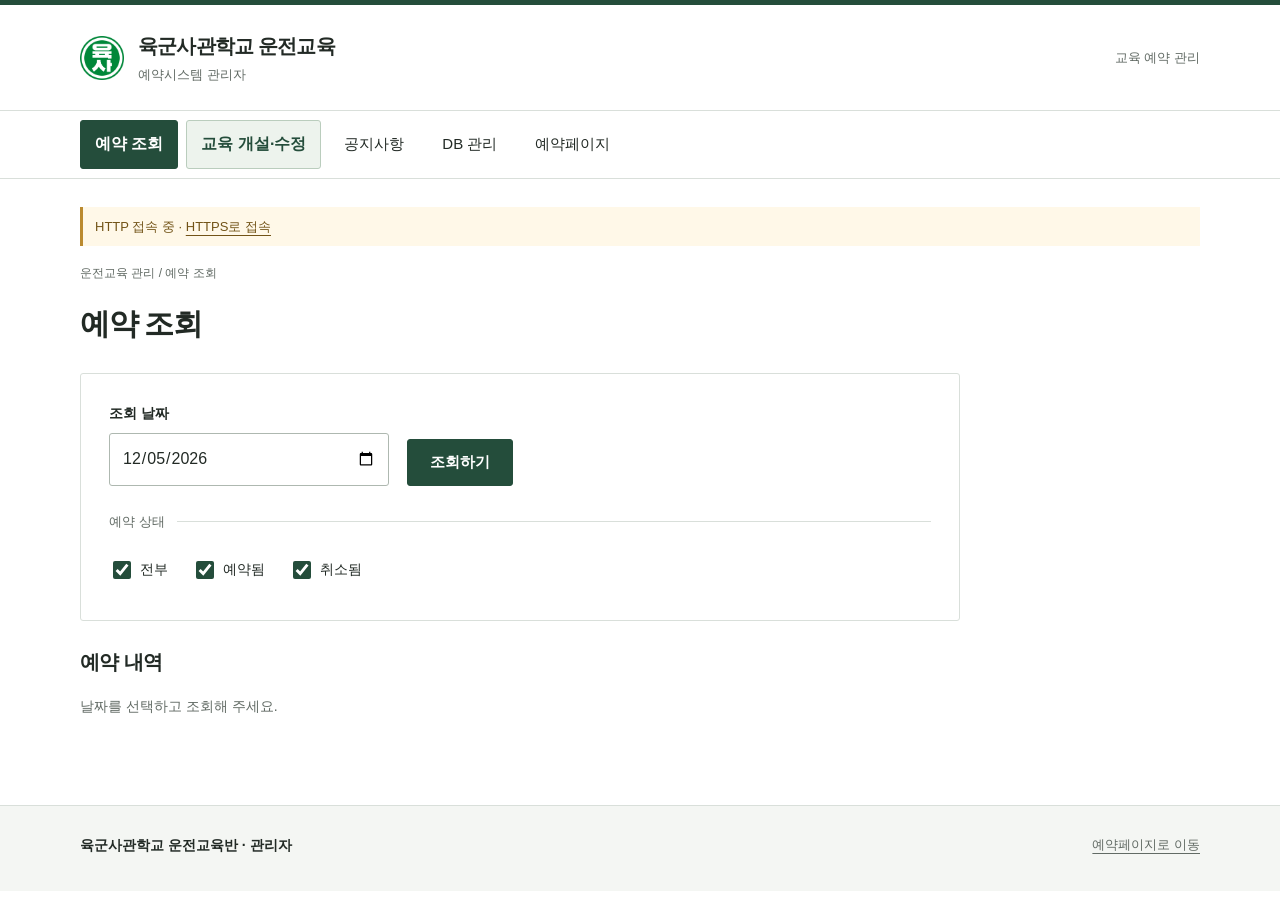
<file: index.html>
<!doctype html><html lang="ko"><head><meta charset="utf-8"><meta name="viewport" content="width=device-width,initial-scale=1"><meta name="referrer" content="no-referrer"><meta name="robots" content="noindex,nofollow"><title>예약 조회 | 운전교육 관리</title><link rel="icon" href="Korea_Military_Academy_Insignia.svg.png"><link rel="stylesheet" href="assets/site.css?v=admin11-slots"><script src="assets/common.js?v=admin11-slots" defer></script><script type="module" src="assets/reservations.js?v=admin11-slots"></script></head><body><a class="skip" href="#main">본문 바로가기</a><header class="site-header"><div class="wrap brand-row"><a class="brand" href="index.html"><img src="Korea_Military_Academy_Insignia.svg.png" alt="" width="44" height="52"><span><strong>육군사관학교 운전교육</strong><small>예약시스템 관리자</small></span></a><span class="header-note">교육 예약 관리</span></div><nav class="nav-bar" aria-label="관리자 메뉴"><div class="wrap nav-links"><a href="index.html" class="nav-main" aria-current="page">예약 조회</a><a href="schedule.html" class="nav-main">교육 개설·수정</a><a href="announcement.html" class="nav-other">공지사항</a><a href="dbmanage.html" class="nav-other">DB 관리</a><a href="https://kma-driving.o-r.kr" class="nav-other">예약페이지</a></div></nav></header><main id="main" class="wrap" tabindex="-1"><div class="page-heading"><p class="breadcrumb"><a href="index.html">운전교육 관리</a> / 예약 조회</p><h1>예약 조회</h1></div><noscript><p class="callout">관리 기능에는 JavaScript가 필요합니다.</p></noscript><section class="panel reservation-query"><form id="searchForm"><div class="inline-form"><div class="field"><label for="searchDate">조회 날짜</label><input type="date" id="searchDate" required></div><button type="submit" id="searchButton" class="button primary">조회하기</button></div><fieldset class="filters"><legend>예약 상태</legend><label><input type="checkbox" id="filterAll" checked> 전부</label><label><input type="checkbox" id="filterBooked" checked> 예약됨</label><label><input type="checkbox" id="filterCancelled" checked> 취소됨</label></fieldset></form></section><section class="reservation-result" aria-labelledby="resultTitle"><div class="section-heading"><h2 id="resultTitle">예약 내역</h2><span id="resultCaption" class="small"></span></div><p id="searchStatus" class="status" role="status">날짜를 선택하고 조회해 주세요.</p><div id="reservationCards" class="admin-card-list" aria-label="예약 목록" aria-busy="false"></div></section></main><footer class="site-footer"><div class="wrap footer-grid"><strong>육군사관학교 운전교육반 · 관리자</strong><a href="https://kma-driving.o-r.kr">예약페이지로 이동</a></div></footer><dialog id="confirmDialog" aria-labelledby="confirmTitle"><h2 id="confirmTitle"></h2><p id="confirmText" class="prewrap"></p><div class="form-actions"><button id="confirmNo" type="button" autofocus>취소</button><button id="confirmYes" type="button" class="button danger">확인</button></div></dialog><dialog id="noteDialog" aria-labelledby="noteTitle"><h2 id="noteTitle">비고</h2><p id="noteText" class="prewrap"></p><button type="button" id="noteClose">닫기</button></dialog></body></html>
</file>
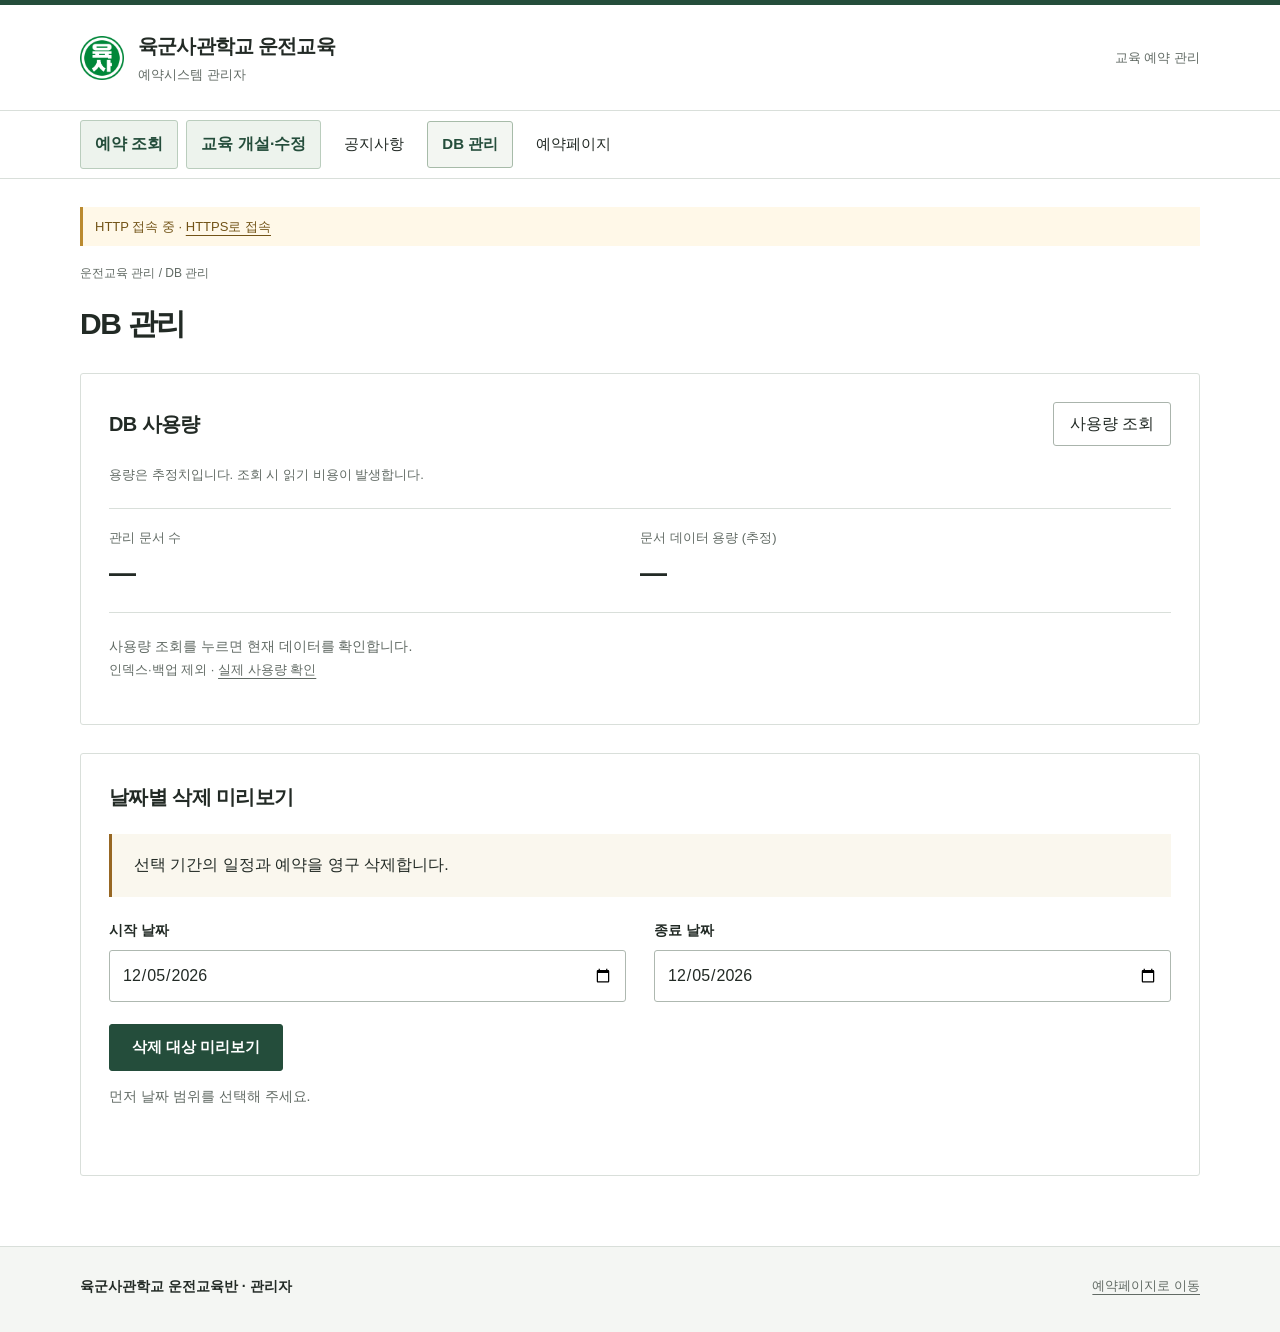
<file: dbmanage.html>
<!doctype html><html lang="ko"><head><meta charset="utf-8"><meta name="viewport" content="width=device-width,initial-scale=1"><meta name="referrer" content="no-referrer"><meta name="robots" content="noindex,nofollow"><title>DB 관리 | 운전교육 관리</title><link rel="icon" href="Korea_Military_Academy_Insignia.svg.png"><link rel="stylesheet" href="assets/site.css?v=admin11-slots"><script src="assets/common.js?v=admin11-slots" defer></script><script type="module" src="assets/dbmanage.js?v=admin11-slots"></script></head><body><a class="skip" href="#main">본문 바로가기</a><header class="site-header"><div class="wrap brand-row"><a class="brand" href="index.html"><img src="Korea_Military_Academy_Insignia.svg.png" alt="" width="44" height="52"><span><strong>육군사관학교 운전교육</strong><small>예약시스템 관리자</small></span></a><span class="header-note">교육 예약 관리</span></div><nav class="nav-bar" aria-label="관리자 메뉴"><div class="wrap nav-links"><a href="index.html" class="nav-main">예약 조회</a><a href="schedule.html" class="nav-main">교육 개설·수정</a><a href="announcement.html" class="nav-other">공지사항</a><a href="dbmanage.html" class="nav-other" aria-current="page">DB 관리</a><a href="https://kma-driving.o-r.kr" class="nav-other">예약페이지</a></div></nav></header><main id="main" class="wrap" tabindex="-1"><div class="page-heading"><p class="breadcrumb"><a href="index.html">운전교육 관리</a> / DB 관리</p><h1>DB 관리</h1></div><noscript><p class="callout">관리 기능에는 JavaScript가 필요합니다.</p></noscript><section class="panel"><div class="section-heading"><h2>DB 사용량</h2><button id="loadUsage" type="button">사용량 조회</button></div><p class="small">용량은 추정치입니다. 조회 시 읽기 비용이 발생합니다.</p><div class="metrics"><div><span>관리 문서 수</span><strong id="usageCount">—</strong></div><div><span>문서 데이터 용량 (추정)</span><strong id="usageBytes">—</strong></div></div><div id="usageBreakdown"></div><p id="usageStatus" class="status" role="status">사용량 조회를 누르면 현재 데이터를 확인합니다.</p><p class="small">인덱스·백업 제외 · <a href="https://console.firebase.google.com/project/kma-driving-education-booking/firestore/usage">실제 사용량 확인</a></p></section><section class="panel spaced"><h2>날짜별 삭제 미리보기</h2><p class="callout warning">선택 기간의 일정과 예약을 영구 삭제합니다.</p><form id="previewForm"><div class="form-grid"><div class="field"><label for="startDate">시작 날짜</label><input type="date" id="startDate" required></div><div class="field"><label for="endDate">종료 날짜</label><input type="date" id="endDate" required></div></div><div class="form-actions"><button type="submit" id="previewButton" class="button primary">삭제 대상 미리보기</button></div></form><p id="previewStatus" class="status" role="status">먼저 날짜 범위를 선택해 주세요.</p><div id="deletePreview" hidden><div class="metrics"><div><span>삭제할 교육 일정</span><strong id="previewDates">—</strong></div><div><span>삭제할 예약</span><strong id="previewReservations">—</strong></div><div><span>삭제 예상 데이터 용량</span><strong id="previewBytes">—</strong></div></div><p id="previewShare" class="small"></p><p id="previewRange" class="chosen"></p><div class="table-scroll"><table><caption>날짜별 삭제 예상량 (현재 조회 기준)</caption><thead><tr><th scope="col">날짜</th><th scope="col">교육 일정</th><th scope="col">예약</th><th scope="col">예상 용량</th></tr></thead><tbody id="previewRows"></tbody></table></div><p class="small">미리보기 유효시간: 5분</p><div class="form-actions"><button type="button" id="deleteButton" class="button danger" disabled>미리본 데이터 삭제</button></div></div><p id="deleteStatus" class="status" role="status"></p></section></main><footer class="site-footer"><div class="wrap footer-grid"><strong>육군사관학교 운전교육반 · 관리자</strong><a href="https://kma-driving.o-r.kr">예약페이지로 이동</a></div></footer><dialog id="confirmDialog" aria-labelledby="confirmTitle"><h2 id="confirmTitle"></h2><p id="confirmText" class="prewrap"></p><div class="form-actions"><button id="confirmNo" type="button" autofocus>취소</button><button id="confirmYes" type="button" class="button danger">확인</button></div></dialog><dialog id="noteDialog" aria-labelledby="noteTitle"><h2 id="noteTitle">비고</h2><p id="noteText" class="prewrap"></p><button type="button" id="noteClose">닫기</button></dialog></body></html>
</file>
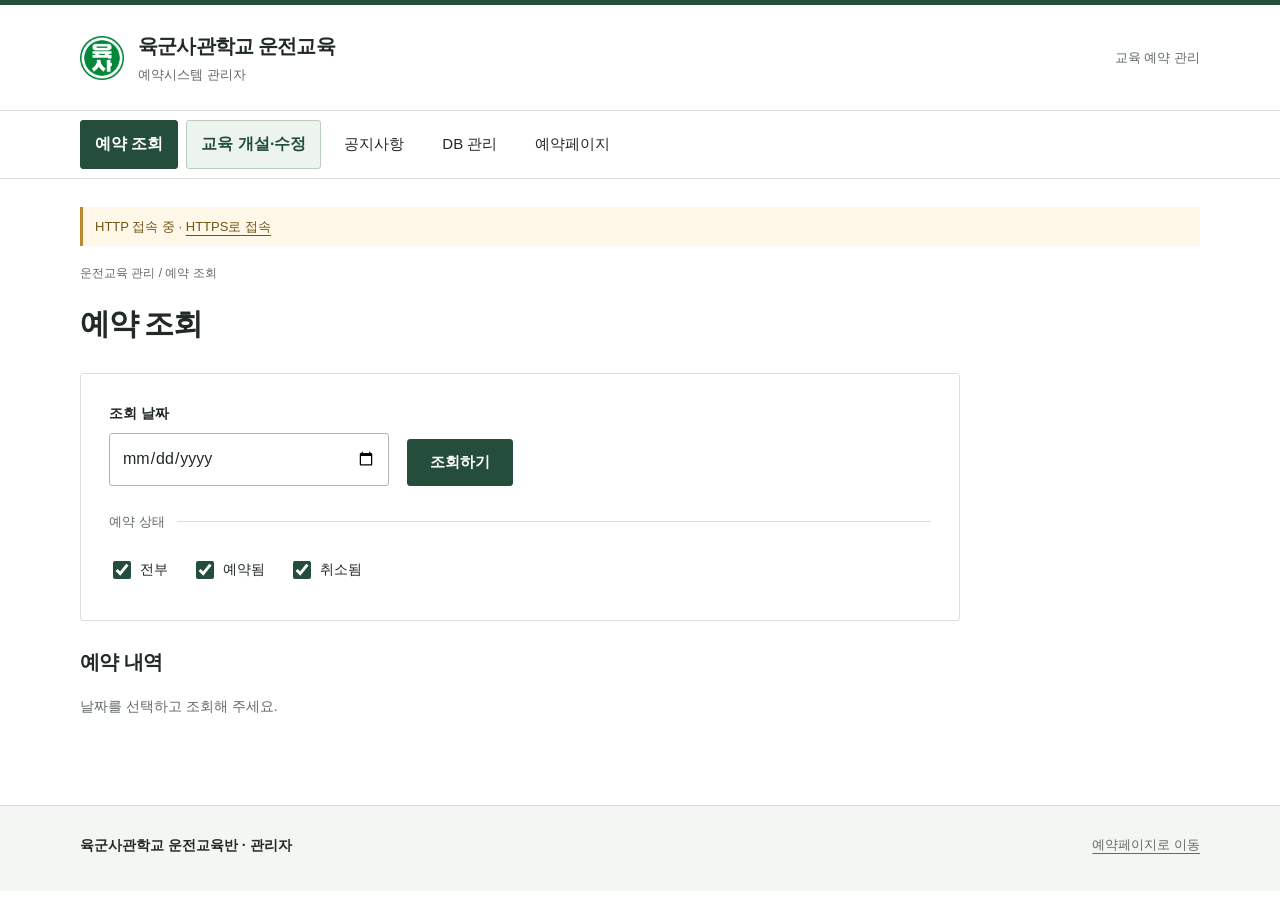
<file: message.html>
<!doctype html><html lang="ko"><head><meta charset="utf-8"><meta name="viewport" content="width=device-width,initial-scale=1"><meta name="robots" content="noindex,nofollow"><meta http-equiv="refresh" content="0;url=index.html"><title>예약 조회로 이동</title></head><body><p><a href="index.html">예약 조회·문자 보내기</a></p></body></html>
</file>
<file: assets/site.css>
:root{color-scheme:light;--green:#244d3b;--ink:#222a25;--muted:#626b65;--line:#d9dfda;--soft:#f4f6f3;--red:#a2332c;--amber:#785719}*{box-sizing:border-box}html{scroll-padding-top:20px}body{margin:0;background:#fff;color:var(--ink);font-family:-apple-system,BlinkMacSystemFont,"Apple SD Gothic Neo","Malgun Gothic",sans-serif;font-size:16px;line-height:1.65;word-break:keep-all;overflow-wrap:anywhere}a{color:inherit;text-underline-offset:4px}button,input,select,textarea{font:inherit}button,a,input,select,textarea{-webkit-tap-highlight-color:transparent}button{cursor:pointer}button:disabled{cursor:default;opacity:.55}button,.button{min-height:44px}button{padding:8px 16px;background:white;border:1px solid #aab4ac;border-radius:3px;color:var(--ink)}button:hover:not(:disabled){background:var(--soft)}:focus-visible{outline:3px solid #9b6517;outline-offset:3px}[hidden]{display:none!important}.wrap{max-width:1120px;width:calc(100% - 64px);margin-inline:auto}.site-header{border-top:5px solid var(--green)}.brand-row{display:flex;align-items:center;justify-content:space-between;padding-block:25px;gap:20px}.brand{display:flex;align-items:center;gap:14px;text-decoration:none}.brand img{object-fit:contain;flex-shrink:0}.brand strong{display:block;font-size:20px;letter-spacing:-.04em}.brand small{display:block;font-size:13px;color:var(--muted);margin-top:1px}.header-note{font-size:13px;color:var(--muted)}.nav-bar{border-block:1px solid var(--line)}.nav-links{display:flex;gap:36px}.nav-links a{display:block;padding:15px 0 12px;text-decoration:none;font-size:15px;border-bottom:3px solid transparent}.nav-links a:hover{color:var(--green);border-bottom-color:#adbfb2}.nav-links a[aria-current]{color:var(--green);font-weight:700;border-bottom-color:var(--green)}main.wrap{padding-top:28px;padding-bottom:70px;min-height:60vh}.breadcrumb{margin:0 0 20px;font-size:12px;color:var(--muted)}.breadcrumb a{text-decoration:none}.page-heading{margin-bottom:30px}.page-heading h1{font-size:30px;letter-spacing:-.045em;line-height:1.3;margin:0 0 12px;font-weight:700}.page-heading>p:last-child{color:var(--muted);margin:0;font-size:15px}h2{font-size:20px;line-height:1.5;margin:0 0 20px;letter-spacing:-.03em}h3{font-size:17px}p{margin:0 0 16px}.panel{border:1px solid var(--line);padding:28px;background:white;border-radius:3px}.section-heading{display:flex;gap:12px;align-items:center;justify-content:space-between;flex-wrap:wrap;margin-bottom:18px}.section-heading h2{margin:0}.text-button{border:0;background:none;color:var(--muted);font-size:13px;padding:7px 4px;min-height:44px;text-decoration:underline}.button{display:inline-flex;justify-content:center;align-items:center;gap:30px;padding:10px 22px;border:1px solid #abb6ad;border-radius:3px;font-weight:600;text-decoration:none;background:white;font-size:15px}.primary{background:var(--green);border-color:var(--green);color:white}.primary:hover:not(:disabled){background:#183e2b}.danger{background:var(--red);color:white;border-color:var(--red)}.danger:hover:not(:disabled){background:#84231f}.home-grid{display:grid;grid-template-columns:minmax(0,1fr) 310px;gap:30px}.notice{border-top:2px solid var(--green)}.notice-content{white-space:pre-wrap;min-height:170px;padding-block:20px;line-height:1.9}.notice time,.small,small,figcaption{font-size:13px;color:var(--muted)}.reservation-shortcut{background:var(--soft);padding:28px;border:1px solid var(--line);border-radius:3px}.reservation-shortcut>p{font-size:14px;color:var(--muted);line-height:1.8}.reservation-shortcut .button{display:flex;margin-block:10px}.reservation-shortcut p.small{font-size:12px;margin-top:18px;margin-bottom:0}.status{font-size:14px;color:var(--muted);margin:14px 0 0;min-height:24px}.status.error{color:var(--red)}.status.success{color:var(--green)}.home-links{margin-top:42px}.link-list{border-top:1px solid var(--ink)}.link-list>a{display:grid;grid-template-columns:230px 1fr 20px;align-items:center;gap:12px;padding:22px 4px;border-bottom:1px solid var(--line);text-decoration:none}.link-list>a:hover{background:var(--soft)}.link-list strong{font-size:16px;font-weight:600}.link-list span{font-size:14px;color:var(--muted)}.link-list b{font-weight:400}.site-footer{border-top:1px solid var(--line);background:var(--soft);padding:28px 0 34px;font-size:13px;color:var(--muted)}.footer-grid{display:flex;justify-content:space-between;gap:24px}.footer-grid strong{color:var(--ink);font-size:14px}.footer-grid p{margin:6px 0 0}.footer-grid>div:last-child{text-align:right;line-height:2}.sep{color:#87928a}.skip{position:fixed;top:8px;left:8px;z-index:100;background:white;border:2px solid var(--green);padding:10px;transform:translateY(-180%)}.skip:focus{transform:none}.sr-only{position:absolute;width:1px;height:1px;padding:0;margin:-1px;overflow:hidden;clip-path:inset(50%);white-space:nowrap}.callout,.tip-box,.warning-box{padding:18px 22px;background:var(--soft);border-left:3px solid var(--green);margin-block:22px}.callout h4,.tip-box h4,.warning-box h4{margin:0 0 8px}.tip-box p,.warning-box p{margin:5px 0;font-size:14px}.guide-section{border-top:1px solid var(--line);padding:28px 0;margin-bottom:18px;max-width:860px}.guide-header{display:flex;gap:15px;align-items:center}.guide-number{color:var(--green);font-size:15px;font-weight:700}.step-item{display:flex;gap:18px;margin:22px 0}.step-number{color:var(--muted);font-size:14px;min-width:18px;padding-top:1px}.step-title{margin:0 0 6px;font-size:16px}.step-description{margin:0;color:var(--muted);font-size:15px}.old-example{border:1px solid var(--line);padding:14px;margin-top:22px}.old-example summary{cursor:pointer;font-size:14px}.old-example img{max-width:100%;height:auto;margin-top:18px}.study{max-width:900px}.video-container{position:relative;aspect-ratio:16/9;background:#edf0ed}.video-container iframe{display:block;width:100%;height:100%;border:0}.video-container+p{margin:12px 0 0}.anchor-nav{display:flex;flex-wrap:wrap;gap:8px;margin-bottom:25px}.anchor-nav a{padding:9px 22px;border:1px solid var(--line);text-decoration:none;font-size:14px;min-height:44px}.anchor-nav a:hover{background:var(--soft)}.course{margin-bottom:28px}.course-grid{display:grid;grid-template-columns:1fr 1fr;gap:28px;align-items:start}.course-grid figure{margin:0}.course-grid img{max-width:100%;height:auto;display:block;width:100%;border:1px solid var(--line)}figcaption{margin-top:10px}.prose{max-width:900px}.prose h2{margin-top:30px;font-size:18px}.prose p,.prose li{font-size:15px}.prose ul{padding-left:22px}.prose .box{background:var(--soft);padding:18px}.booking-layout{display:grid;grid-template-columns:360px minmax(0,1fr);gap:24px}.month-controls{display:flex;align-items:center;justify-content:space-between;margin:12px 0 18px}.month-controls h3{margin:0;font-size:17px}.month-controls button{width:44px;padding:0;font-size:24px}.calendar{display:grid;grid-template-columns:repeat(7,minmax(0,1fr));gap:3px;text-align:center}.calendar .weekday{font-size:12px;color:var(--muted);padding-bottom:10px}.calendar button{border:1px solid transparent;min-width:0;padding:5px 0;min-height:44px;font-size:14px}.calendar .today{border-color:#81988a}.calendar [aria-pressed=true]{background:var(--green);color:white;border-color:var(--green)}.calendar button:disabled{color:#939b95;background:transparent}.calendar-panel>.small{margin-top:18px;margin-bottom:0;font-size:12px}.table-scroll{overflow:auto}.table-scroll:focus-visible{outline-offset:-3px}table{border-collapse:collapse;width:100%;font-size:14px}th,td{text-align:center;border-bottom:1px solid var(--line);padding:13px 8px}thead th{background:var(--soft);font-size:13px;font-weight:600;border-top:1px solid var(--line)}tbody th{font-size:13px;font-weight:500;white-space:nowrap}.schedule td{padding:8px 4px}.slot{width:100%;min-width:64px;border:1px solid #aabcae;padding:6px 3px;border-radius:3px;font-size:14px;color:var(--green)}.slot small{display:block;font-size:11px;color:inherit}.slot[aria-pressed=true]{background:var(--green);color:white}.slot:disabled{border-color:transparent;color:var(--muted);opacity:1;font-size:12px}.booking-form{margin-top:28px;max-width:100%}.chosen{padding:14px 18px;background:var(--soft);font-size:15px;border-left:3px solid var(--green);margin-bottom:24px}.form-grid{display:grid;grid-template-columns:1fr 1fr;gap:22px 28px}.field{margin-bottom:22px;min-width:0}.form-grid .field{margin-bottom:0}label{display:block;margin-bottom:8px;font-size:14px;font-weight:600}label span{font-size:12px;font-weight:400;color:var(--muted)}input,select,textarea{width:100%;border:1px solid #aeb8b0;border-radius:3px;padding:11px 12px;background:white;color:var(--ink);min-height:46px}textarea{resize:vertical}input[aria-invalid=true]{border-color:var(--red)}.field small{display:block;margin-top:6px;font-size:12px}.form-grid+.field{margin-top:24px}.form-actions{display:flex;flex-wrap:wrap;align-items:center;gap:16px;margin-top:22px}.form-actions a{font-size:14px}.results{margin-top:34px}.booking-result{border:1px solid var(--line);border-left:3px solid var(--green);padding:24px;margin-top:16px}.booking-result.cancelled{border-left-color:#a6afa7;background:#fafbf9}.result-top{display:flex;justify-content:space-between;gap:12px;align-items:center}.result-top h3{margin:0;font-size:18px}.badge{display:inline-block;padding:3px 9px;background:#e9f0e9;color:var(--green);font-size:12px}.cancelled .badge{background:#edf0ed;color:var(--muted)}dl{display:grid;grid-template-columns:90px 1fr;gap:8px 12px;margin:18px 0;font-size:14px}dt{color:var(--muted)}dd{margin:0}dialog{border:1px solid var(--line);border-radius:4px;padding:28px;max-width:min(480px,calc(100% - 32px));color:var(--ink)}dialog::backdrop{background:#14241bc0}dialog h2{margin-bottom:14px}body.dialog-open{overflow:hidden}
@media(max-width:900px){.nav-links{gap:24px}.booking-layout{grid-template-columns:310px minmax(0,1fr)}.booking-layout .panel{padding:20px}.home-grid{grid-template-columns:minmax(0,1fr) 280px}}
@media(max-width:700px){.wrap{width:calc(100% - 32px)}.brand-row{padding-block:17px;gap:10px}.brand{gap:10px}.brand strong{font-size:17px}.brand small{font-size:12px}.brand img{width:34px;height:42px}.header-note{display:none}.menu-button{font-size:12px;padding-inline:10px;flex-shrink:0}.nav-links{flex-wrap:wrap;gap:0;padding-block:6px}.nav-links a{flex:0 0 50%;padding:12px 8px;border:0;font-size:14px}.nav-links a[aria-current]{background:var(--soft);border-left:3px solid var(--green);padding-left:5px}.page-heading h1{font-size:26px}.page-heading>p:last-child{font-size:14px}.breadcrumb{margin-bottom:20px}.home-grid{grid-template-columns:1fr;gap:20px}.panel{padding:22px}.notice-content{min-height:100px}.reservation-shortcut{padding:22px}.reservation-shortcut>p br{display:none}.home-links{margin-top:32px}.link-list>a{grid-template-columns:1fr 20px;gap:4px;padding:18px 2px}.link-list span{grid-column:1;grid-row:2;font-size:13px}.link-list b{grid-column:2;grid-row:1 / 3}.footer-grid{display:block}.footer-grid>div:last-child{text-align:left;margin-top:18px}.booking-layout{grid-template-columns:1fr}.calendar button{min-height:42px}.form-grid{grid-template-columns:1fr;gap:20px}.course-grid{grid-template-columns:1fr;gap:20px}.course{padding:20px}.booking-result{padding:20px}.result-top{align-items:start}.result-top h3{font-size:16px}.form-actions .primary{min-width:140px}main.wrap{padding-bottom:45px}.schedule th,.schedule td{padding-inline:3px}.slot{min-width:58px}.schedule-panel>.small{font-size:12px}.step-description{font-size:14px}}
@media(prefers-reduced-motion:no-preference){button,a{transition:background-color .12s,color .12s}}
@media print{header,.site-footer,.menu-button,.form-actions,.text-button{display:none}.wrap{width:100%}.panel{break-inside:avoid}.video-container{display:none}main.wrap{padding:0}}

.contact-strip{display:flex;flex-wrap:wrap;align-items:center;gap:12px 28px;margin:0 0 24px;padding:17px 22px;background:var(--soft);border:1px solid var(--line);border-radius:3px;font-size:14px}.contact-strip strong{color:var(--green)}.contact-strip a{display:inline-flex;align-items:center;gap:8px;min-height:44px;text-decoration:none}.contact-strip a:hover{text-decoration:underline}.contact-strip a span{font-size:12px;color:var(--muted)}
@media(max-width:700px){.contact-strip{padding:16px 20px;gap:4px 16px}.contact-strip strong{flex-basis:100%;margin-bottom:4px}.contact-strip a{flex-basis:100%}.nav-links a{overflow-wrap:anywhere}}
.menu-toggle{display:flex;align-items:center;gap:10px;font-size:14px}.hamburger{display:flex;flex-direction:column;gap:4px;width:18px}.hamburger i{height:2px;background:var(--green);width:100%}.drawer{position:fixed;inset:0 0 0 auto;margin:0;width:min(360px,100%);height:100%;max-height:100%;border:0;border-left:1px solid var(--line);border-radius:0;padding:26px}.drawer-links a{display:block;padding:17px 8px;border-bottom:1px solid var(--line);text-decoration:none}.drawer-links a[aria-current]{color:var(--green);font-weight:700;background:var(--soft)}.spaced{margin-top:28px}.date-field{max-width:280px}.inline-form{display:flex;align-items:flex-end;flex-wrap:wrap;gap:18px}.inline-form .field{margin:0;min-width:200px}.capacity-table{max-width:800px}.capacity-table input{max-width:125px;text-align:center}.capacity-table caption{text-align:left;color:var(--muted);font-size:13px;padding-bottom:12px}.reservation-table{min-width:1000px}.message-table{min-width:680px}.message-table a{font-size:13px}.filters{display:flex;flex-wrap:wrap;gap:12px 24px;margin:25px 0 0;border:0;border-top:1px solid var(--line);padding:16px 0 0}.filters legend{padding:0 12px 0 0;font-size:13px;color:var(--muted)}.filters label{display:flex;align-items:center;gap:6px;margin:0;font-weight:400;min-height:44px}.filters input{width:18px;height:18px;min-height:0;accent-color:var(--green)}.metrics{display:grid;grid-template-columns:repeat(auto-fit,minmax(180px,1fr));border-block:1px solid var(--line);margin:22px 0}.metrics>div{padding:18px 20px 18px 0}.metrics span{display:block;color:var(--muted);font-size:13px}.metrics strong{display:block;font-size:27px;line-height:1.5;margin-top:5px;letter-spacing:-.04em}.prewrap{white-space:pre-wrap;overflow-wrap:anywhere}.cancelled{background:#f6f7f5;color:#657168}.warning{border-left-color:#976723;background:#faf7ee}.defaults-bar{margin:20px 0;padding:18px;background:var(--soft);border:1px solid var(--line)}.defaults-bar .form-actions{margin-top:8px}.defaults-bar p{margin:0}.table-scroll>table caption{color:var(--muted);font-size:13px;padding-bottom:10px;text-align:left}.table-scroll button{font-size:13px;white-space:nowrap}.table-scroll td{overflow-wrap:anywhere}.danger:disabled{opacity:.5}.usage-table{margin-top:20px}#confirmText{max-height:40vh;overflow:auto}@media(max-width:700px){.brand strong{font-size:16px}.menu-toggle{padding:8px 10px;font-size:12px;gap:7px;flex-shrink:0}.metrics{grid-template-columns:1fr 1fr}.metrics strong{font-size:23px}.capacity-table th,.capacity-table td{padding:8px 4px}.capacity-table input{padding:9px 5px}.inline-form .field{min-width:0;width:100%}.panel{padding:20px}.form-actions{gap:12px}.defaults-bar{padding:14px}.drawer{padding:22px}.hamburger{width:16px}}

/* All table columns stay within the viewport; narrow screens wrap text in cells. */
.fit-table{width:100%;max-width:100%;overflow:visible}.fit-table table{table-layout:fixed;width:100%;min-width:0}.fit-table th,.fit-table td{min-width:0;white-space:normal;overflow-wrap:anywhere;word-break:break-all;padding:10px 5px;vertical-align:middle}.fit-table button,.fit-table .button{width:100%;min-width:0;padding:6px 2px;font-size:12px;white-space:normal;overflow-wrap:anywhere;word-break:break-all;gap:0}.reservation-table th:nth-child(1){width:12%}.reservation-table th:nth-child(2){width:7%}.reservation-table th:nth-child(3){width:10%}.reservation-table th:nth-child(4){width:9%}.reservation-table th:nth-child(5),.reservation-table th:nth-child(6){width:6%}.reservation-table th:nth-child(7){width:16%}.reservation-table th:nth-child(8){width:9%}.reservation-table th:nth-child(9){width:7%}.reservation-table th:nth-child(10){width:8%}.message-table th:nth-child(1){width:14%}.message-table th:nth-child(2){width:24%}.message-table th:nth-child(3){width:17%}.message-table th:nth-child(4){width:12%}.message-table th:nth-child(5){width:16%}.message-table th:nth-child(6){width:17%}
@media(max-width:700px){.fit-table th,.fit-table td{font-size:11px;padding:9px 2px;line-height:1.6}.fit-table button,.fit-table .button{font-size:11px;padding:6px 1px}.nav-links{display:flex}.nav-links a{font-size:13px}}

/* Compact bordered table, matching the supplied reference. */
.fit-table table{border:1px solid #dcdfe0;color:#153751}.fit-table th,.fit-table td{border:1px solid #dcdfe0;text-align:center;font-weight:400;line-height:1.65}.fit-table thead th{background:#f5f6f7;color:#182b38;font-weight:600}.fit-table tbody tr{background:#fff}.fit-table .status-booked{color:#258442;font-weight:600}.fit-table .status-other{color:#707b74}.cell-segment{display:inline}.fit-table .row-cancel{display:block;width:auto;min-width:40px;max-width:100%;margin-inline:auto;background:#e43349;border:1px solid #e43349;border-radius:2px;color:white;font-weight:600;padding:7px 10px;min-height:44px}.fit-table .row-cancel:hover{background:#c82338}.reservation-table th:nth-child(1){width:14%}.reservation-table th:nth-child(2){width:7%}.reservation-table th:nth-child(3),.reservation-table th:nth-child(4){width:8%}.reservation-table th:nth-child(5),.reservation-table th:nth-child(6){width:7%}.reservation-table th:nth-child(7){width:16%}.reservation-table th:nth-child(8){width:8%}.reservation-table th:nth-child(9){width:7%}.reservation-table th:nth-child(10){width:18%}
@media(max-width:700px){.fit-table th,.fit-table td{padding:7px 2px;font-size:12px}.fit-table .date-cell,.fit-table .phone-cell{word-break:normal;overflow-wrap:normal;font-size:11px}.cell-segment{display:block;white-space:nowrap}.fit-table .row-cancel{width:36px;min-width:0;padding:5px 2px;min-height:48px;font-size:13px}.cancel-label{display:block;width:1em;margin-inline:auto;word-break:break-all;line-height:1.4}.fit-table .status-booked{word-break:break-all}}
@media(max-width:360px){.fit-table th,.fit-table td{padding-inline:1px;font-size:11px}.fit-table .date-cell,.fit-table .phone-cell{font-size:10px}}
/* Primary tasks remain accessible at the top of every administrator screen. */
.site-header{position:sticky;top:0;z-index:30;background:#fff}.nav-links{gap:8px;flex-wrap:wrap;align-items:center;padding-block:9px}.nav-links a{padding:10px 14px;border:1px solid transparent;border-radius:3px;min-height:46px}.nav-links a.nav-main{font-size:16px;font-weight:700;background:#edf3ed;border-color:#bacdbd;color:#244d3b}.nav-links a.nav-main[aria-current]{background:#244d3b;color:#fff;border-color:#244d3b}.nav-links a.nav-other[aria-current]{border-color:#a7bba9;background:#f3f6f2}.schedule-date-row{margin-bottom:24px}main[id=main]{scroll-margin-top:200px}.reservation-query{max-width:880px}.reservation-result{margin-top:26px;max-width:880px}.reservation-result .status:empty{display:none}.admin-card-list{display:grid;gap:12px;margin-top:16px}.admin-reservation-card{border:1px solid #cbd6cd;border-radius:6px;padding:13px 17px;background:#fff;color:#172b20;min-width:0}.rc-top{display:flex;justify-content:space-between;align-items:center;gap:10px;margin-bottom:7px}.rc-identity{display:flex;align-items:baseline;gap:12px;flex-wrap:wrap;min-width:0}.rc-name{font-size:21px;line-height:1.4;margin:0;font-weight:700;overflow-wrap:anywhere}.rc-unit{font-size:15px;color:#4d6054;white-space:nowrap}.rc-status{background:#e9f3eb;color:#245c37;padding:4px 9px;border-radius:3px;font-size:14px;font-weight:600;white-space:nowrap}.rc-status.is-unknown{background:#f0f2ed;color:#566057}.rc-course{font-size:18px;line-height:1.4;margin:0 0 3px;font-weight:600;overflow-wrap:anywhere}.rc-time{color:#245c37}.rc-separator{color:#6c7a70}.rc-bottom{display:flex;align-items:center;justify-content:space-between;gap:10px;flex-wrap:wrap;min-height:44px}.rc-phone{font-size:17px;line-height:1.5;font-variant-numeric:tabular-nums;white-space:nowrap;margin:0;color:#1c3023}.rc-actions{display:flex;gap:7px;align-items:center}.rc-icon,.rc-icon-placeholder{display:inline-flex;align-items:center;justify-content:center;width:44px;height:44px;min-width:44px;min-height:44px;flex-shrink:0;font-size:20px;line-height:1;border:1px solid #cbd6cd;border-radius:5px;background:#fff;color:#172b20;text-decoration:none;padding:0}.rc-icon-placeholder{border-color:transparent;background:transparent;font-size:16px;color:#6a786d}.rc-icon:hover{background:#edf3ed}.rc-cancel{background:#fff0f1;border-color:#dfb3ba}.rc-cancel:hover{background:#fbdce0}.admin-reservation-card.is-cancelled{background:#fff0f1;border-color:#d68b96;border-left:4px solid #ba3d50}.rc-status.is-cancelled{background:#f5d4da;color:#92243a;font-weight:700}.is-cancelled .rc-time{color:#8b263a}.is-cancelled .rc-unit{color:#704d56}.is-cancelled .rc-phone{color:#54313b}#noteDialog,#confirmDialog{max-height:85dvh;overflow:auto}#noteText{font-size:17px;line-height:1.7;overflow-wrap:anywhere}
@media(max-width:700px){.brand-row{padding-block:13px}.nav-links{gap:7px;padding-block:8px}.nav-links a.nav-main{flex:1 1 calc(50% - 8px);text-align:center;font-size:16px;padding:11px 5px}.nav-links a.nav-other{flex:1 1 auto;text-align:center;font-size:13px;padding:8px 9px;min-height:40px}.nav-links a[aria-current]{border-left-width:1px;padding-left:9px}.admin-reservation-card{padding:12px 13px}.rc-identity{gap:8px}.rc-name{font-size:20px}.rc-unit{font-size:14px}.rc-phone{font-size:16px}.rc-actions{gap:5px}.reservation-result .section-heading{gap:7px}.reservation-result #resultCaption{font-size:14px}}
@media(max-width:360px){.rc-bottom{align-items:center;gap:4px}.rc-phone{font-size:16px;letter-spacing:-.025em}.rc-actions{gap:3px}.rc-icon,.rc-icon-placeholder{width:44px;min-width:44px}.admin-reservation-card{padding-inline:10px}}
#capacityDialog{width:min(620px,calc(100% - 28px));max-height:88dvh;overflow:auto;padding:25px}#capacitySummary{font-size:16px}.capacity-group{border-top:1px solid #d9dfda;padding-top:15px;margin-top:18px}.capacity-group h3{font-size:18px;margin:0 0 4px}.capacity-choice{display:flex;align-items:center;gap:12px;padding:13px 10px;border:1px solid #d9dfda;border-radius:4px;margin:8px 0;min-height:64px;cursor:pointer}.capacity-choice:has(input:checked){background:#fff0f1;border-color:#ce7d8c}.capacity-choice input{width:21px;height:21px;min-height:21px;padding:0;flex-shrink:0;accent-color:#aa3148}.capacity-choice strong{font-size:17px;display:block}.capacity-person{font-size:14px;color:#526057;display:block;overflow-wrap:anywhere}#capacityDialog .form-actions{position:sticky;bottom:-25px;background:#fff;padding:16px 0;margin-bottom:0;align-items:stretch}#capacityDialog .form-actions button{min-height:46px;white-space:normal}

.connection-notice{font-size:13px;color:#725317;background:#fff8e8;padding:9px 12px;margin:0 0 18px;border-left:3px solid #ba8a30}.connection-notice a{color:inherit}

/* Date controls must shrink inside flex/grid cells, including iOS Safari. */
.inline-form .field{flex:0 1 280px;min-width:0;max-width:100%}.form-grid{grid-template-columns:repeat(2,minmax(0,1fr))}.form-grid>.field{min-width:0;max-width:100%}input[type="date"]{display:block;box-sizing:border-box;width:100%;max-width:100%;min-width:0;inline-size:100%;max-inline-size:100%;min-inline-size:0;-webkit-appearance:none;appearance:none;font-size:16px}input[type="date"]::-webkit-date-and-time-value{min-width:0;text-align:left}input[type="date"]::-webkit-datetime-edit{min-width:0;padding:0}input[type="date"]::-webkit-calendar-picker-indicator{flex-shrink:0;margin:0}
@media(max-width:700px){.inline-form .field{flex:1 1 100%;width:100%}.form-grid{grid-template-columns:minmax(0,1fr)}}
</file>
